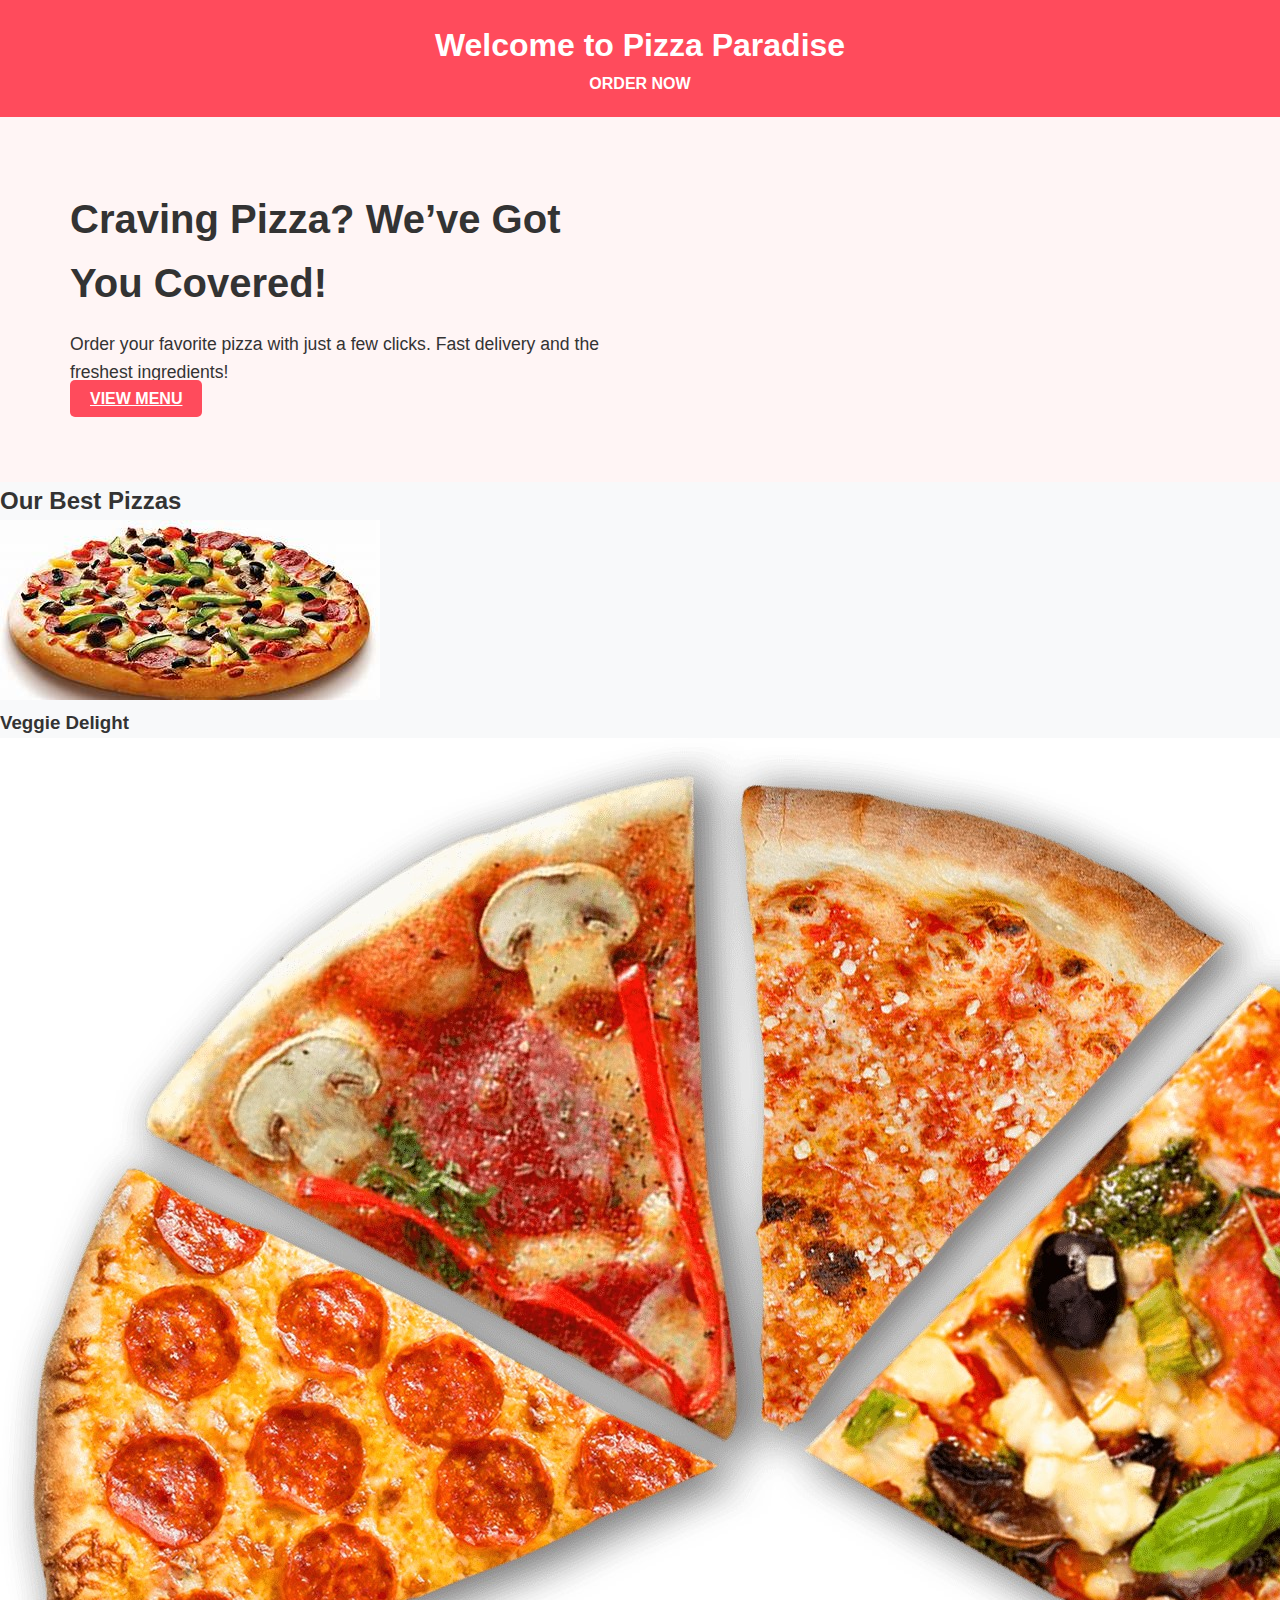
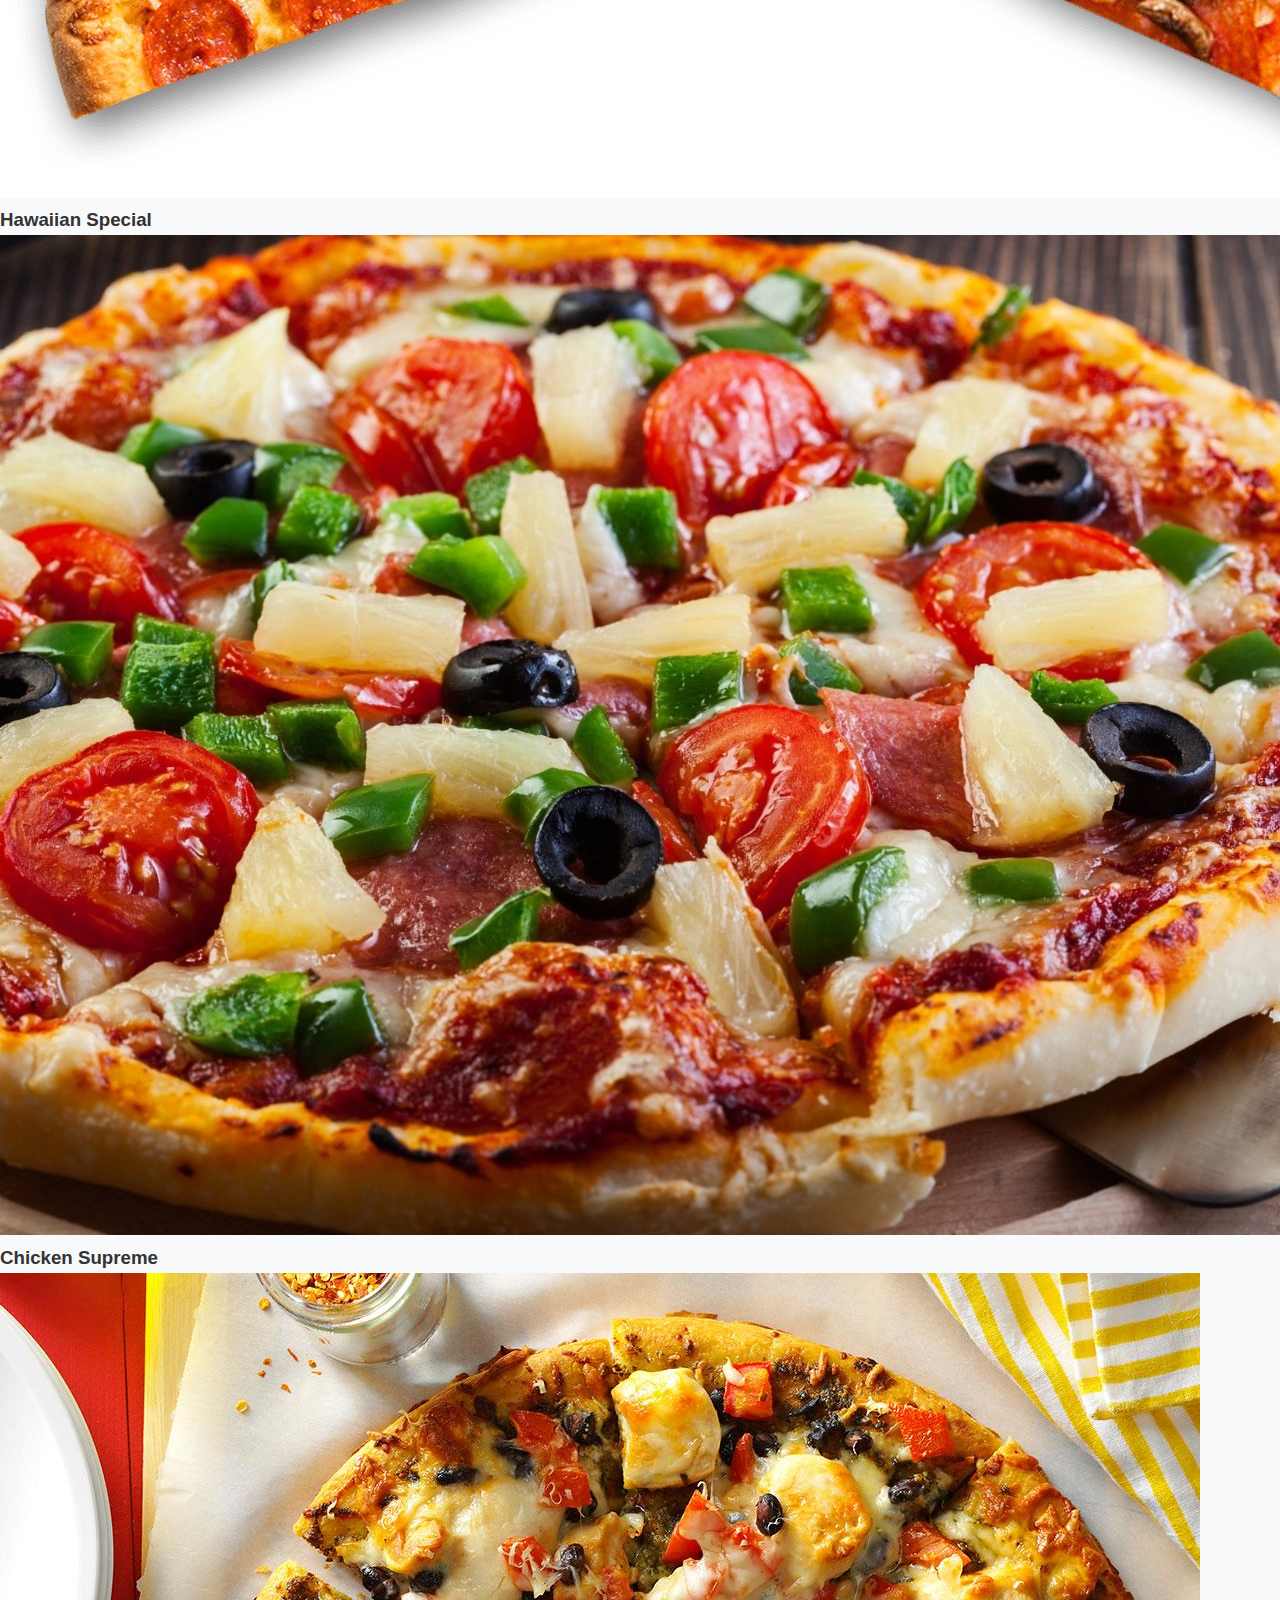
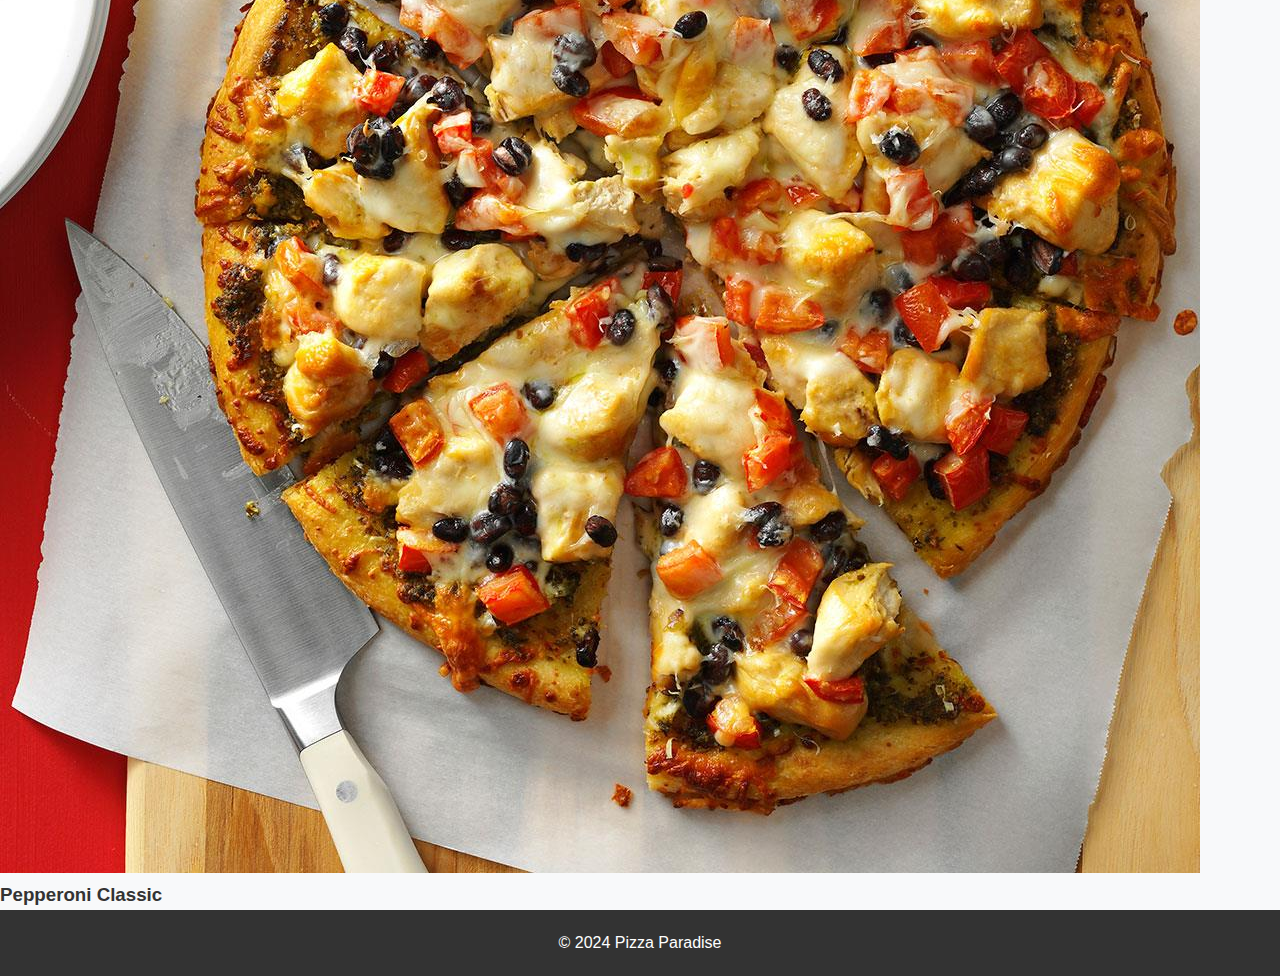
<file: New folder/index.html>
<!DOCTYPE html>
<html lang="en">
<head>
    <meta charset="UTF-8">
    <meta name="viewport" content="width=device-width, initial-scale=1.0">
    <title>Pizza Delivery - Welcome</title>
    <link rel="stylesheet" href="styles/style.css">
</head>
<body>
    <header>
        <h1>Welcome to Pizza Paradise</h1>
        <nav>
            <a href="menu.html">Order Now</a>
        </nav>
    </header>

    <section class="hero">
        <div class="hero-text">
            <h2>Craving Pizza? We’ve Got You Covered!</h2>
            <p>Order your favorite pizza with just a few clicks. Fast delivery and the freshest ingredients!</p>
            <a href="menu.html" class="btn">View Menu</a>
        </div>
    </section>

    <section class="featured-pizzas">
        <h2>Our Best Pizzas</h2>
        <div class="pizza-gallery">
            <div class="pizza-item">
                <img src="images/2631478c-7d65-4bfd-9c6c-b47ca2659ef6.jpg" alt="Veggie Pizza">
                <h3>Veggie Delight</h3>
            </div>
            <div class="pizza-item">
                <img src="images/60dd3e11-9031-4569-82bb-006adc4d9440.jpg" alt="Hawaiian Pizza">
                <h3>Hawaiian Special</h3>
            </div>
            <div class="pizza-item">
                <img src="images/b817190e-362d-4b47-a598-50e135ecef7d.jpg" alt="Chicken Pizza">
                <h3>Chicken Supreme</h3>
            </div>
            <div class="pizza-item">
                <img src="images/c32bc82a-0a70-423b-80a6-03bcce05ec09.jpg" alt="Pepperoni Pizza">
                <h3>Pepperoni Classic</h3>
            </div>
        </div>
    </section>

    <footer>
        <p>&copy; 2024 Pizza Paradise</p>
    </footer>
</body>
</html>
</file>
<file: New folder/styles/style.css>
/* General Styling */
* {
    margin: 0;
    padding: 0;
    box-sizing: border-box;
}

body {
    font-family: 'Roboto', sans-serif;
    background-color: #f8f9fa;
    color: #333;
    line-height: 1.6;
}

/* Header Styling */
header {
    background-color: #ff4b5c;
    padding: 20px;
    text-align: center;
    color: white;
}

nav a {
    color: white;
    margin: 0 15px;
    text-decoration: none;
    font-weight: bold;
    text-transform: uppercase;
}

nav a:hover {
    text-decoration: underline;
}

/* Hero Section */
.hero {
    display: flex;
    align-items: center;
    justify-content: space-between;
    padding: 50px;
    background-color: #fff5f5;
}

.hero-text {
    max-width: 50%;
    padding: 20px;
}

.hero-text h2 {
    font-size: 2.5rem;
    color: #333;
}

.hero-text p {
    margin-top: 15px;
    font-size: 1.1rem;
}

.hero-text .btn {
    background-color: #ff4b5c;
    color: white;
    padding: 10px 20px;
    border: none;
    border-radius: 5px;
    text-transform: uppercase;
    font-weight: bold;
    cursor: pointer;
    margin-top: 20px;
}

.hero-text .btn:hover {
    background-color: #e43a4a;
}

/* Grid Layout for Menu Items */
.menu-grid {
    display: grid;
    grid-template-columns: repeat(auto-fill, minmax(250px, 1fr));
    gap: 20px;
    justify-items: center;
}

.menu-item {
    background-color: #ffffff;
    border-radius: 10px;
    box-shadow: 0 4px 8px rgba(0, 0, 0, 0.1);
    padding: 20px;
    width: 100%;
    max-width: 300px;
    text-align: left;
}

.menu-item img {
    width: 100%;
    height: auto;
    border-radius: 10px;
    margin-bottom: 15px;
}

.menu-item h3 {
    color: #ff4b5c;
    font-size: 1.5rem;
    margin-bottom: 10px;
}

.menu-item p {
    color: #666;
    margin-bottom: 15px;
}

.menu-item select {
    padding: 8px;
    border-radius: 5px;
    border: 1px solid #ddd;
    margin-right: 10px;
}

.menu-item button {
    background-color: #ff4b5c;
    color: white;
    border: none;
    padding: 10px 15px;
    text-transform: uppercase;
    border-radius: 5px;
    cursor: pointer;
    font-weight: bold;
}

.menu-item button:hover {
    background-color: #e43a4a;
}

/* Checkout Form Styling */
.checkout {
    padding: 50px;
    text-align: center;
}

.checkout h2, .checkout h3 {
    color: #ff4b5c;
}

.checkout form {
    margin-top: 30px;
    max-width: 400px;
    text-align: left;
    background-color: #fff;
    padding: 20px;
    border-radius: 10px;
    box-shadow: 0 4px 8px rgba(0, 0, 0, 0.1);
}

.checkout input, .checkout select {
    width: 100%;
    padding: 10px;
    margin-bottom: 15px;
    border-radius: 5px;
    border: 1px solid #ddd;
}

.checkout button {
    width: 100%;
    padding: 10px;
    background-color: #ff4b5c;
    color: white;
    border: none;
    border-radius: 5px;
    text-transform: uppercase;
    cursor: pointer;
    font-weight: bold;
}

.checkout button:hover {
    background-color: #e43a4a;
}

/* Footer Styling */
footer {
    background-color: #333;
    color: white;
    text-align: center;
    padding: 20px;
    width: 100%;
    position: relative;
}
</file>
